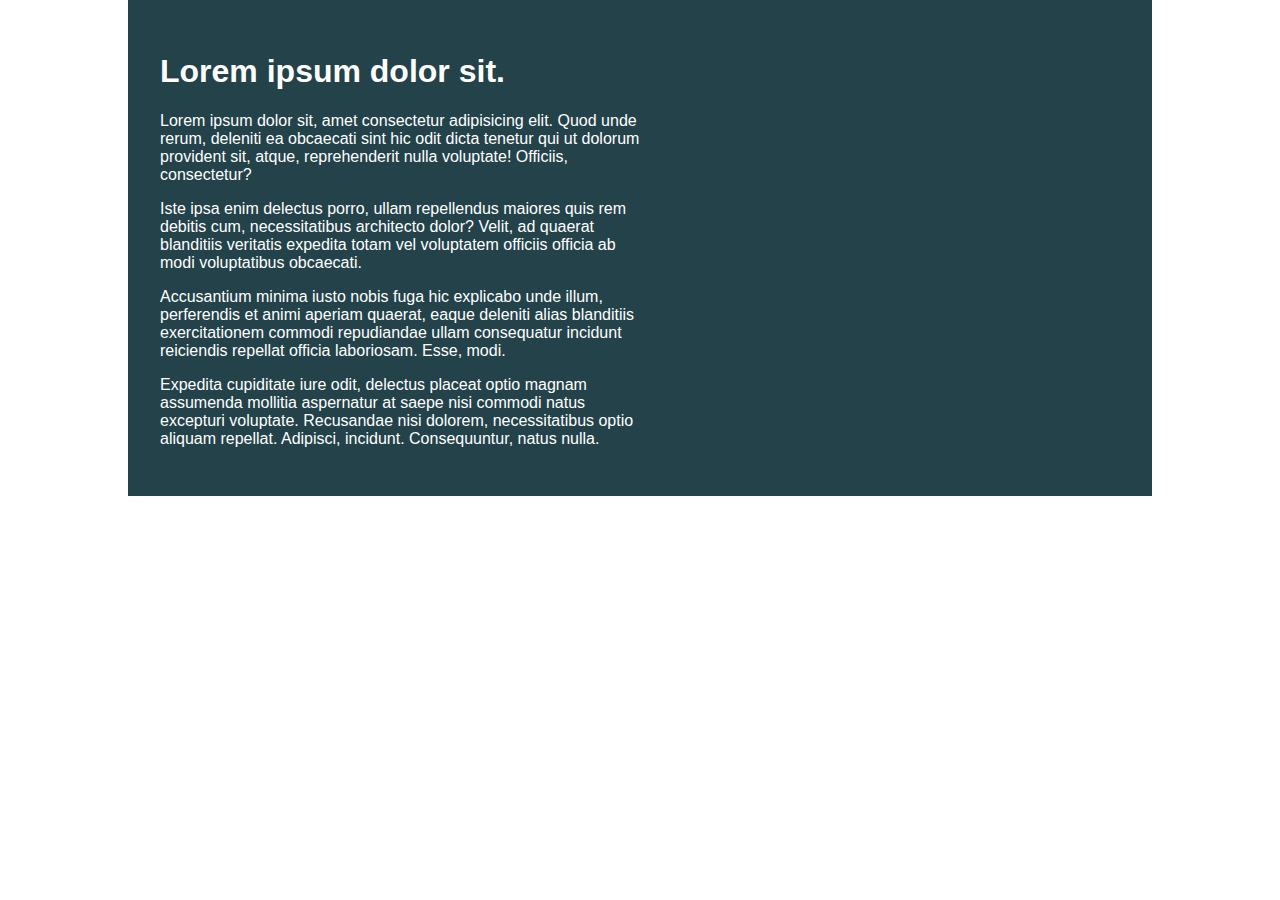
<file: challange-1/index.html>
<!DOCTYPE html>
<html lang="en">

<head>
    <meta charset="UTF-8">
    <meta name="viewport" content="width=device-width, initial-scale=1.0">
    <title>Day 01</title>

    <link rel="stylesheet" href="style.css">
</head>

<body>
    <div class="container">
        <div class="intro-content">
            <h1>Lorem ipsum dolor sit.</h1>
            <p>Lorem ipsum dolor sit, amet consectetur adipisicing elit. Quod unde rerum, deleniti ea obcaecati sint hic
                odit dicta tenetur qui ut dolorum provident sit, atque, reprehenderit nulla voluptate! Officiis,
                consectetur?</p>
            <p>Iste ipsa enim delectus porro, ullam repellendus maiores quis rem debitis cum, necessitatibus architecto
                dolor? Velit, ad quaerat blanditiis veritatis expedita totam vel voluptatem officiis officia ab modi
                voluptatibus obcaecati.</p>
            <p>Accusantium minima iusto nobis fuga hic explicabo unde illum, perferendis et animi aperiam quaerat, eaque
                deleniti alias blanditiis exercitationem commodi repudiandae ullam consequatur incidunt reiciendis
                repellat officia laboriosam. Esse, modi.</p>
            <p>Expedita cupiditate iure odit, delectus placeat optio magnam assumenda mollitia aspernatur at saepe nisi
                commodi natus excepturi voluptate. Recusandae nisi dolorem, necessitatibus optio aliquam repellat.
                Adipisci, incidunt. Consequuntur, natus nulla.</p>
        </div>
    </div>
</body>

</html>
</file>
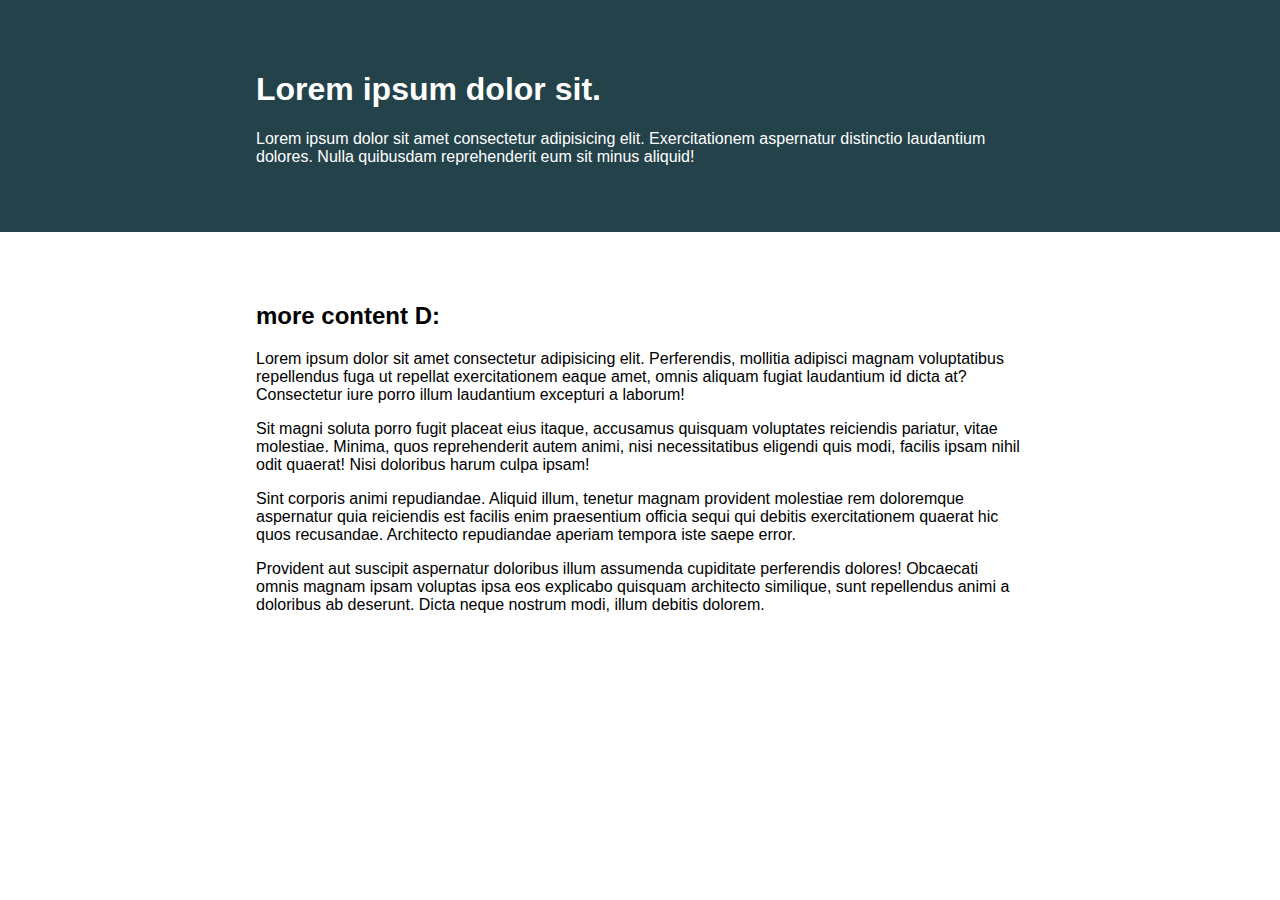
<file: challange-2/index.html>
<!DOCTYPE html>
<html lang="en">
  <head>
    <meta charset="UTF-8" />
    <meta name="viewport" content="width=device-width, initial-scale=1.0" />
    <title>Day 01</title>

    <link rel="stylesheet" href="style.css" />
  </head>
  <body>
    <div class="container">
      <div class="intro-content">
        <h1>Lorem ipsum dolor sit.</h1>
        <p>
          Lorem ipsum dolor sit amet consectetur adipisicing elit.
          Exercitationem aspernatur distinctio laudantium dolores. Nulla
          quibusdam reprehenderit eum sit minus aliquid!
        </p>
      </div>
    </div>

    <div class="content-container">
      <h2>more content D:</h2>
      <p>
        Lorem ipsum dolor sit amet consectetur adipisicing elit. Perferendis,
        mollitia adipisci magnam voluptatibus repellendus fuga ut repellat
        exercitationem eaque amet, omnis aliquam fugiat laudantium id dicta at?
        Consectetur iure porro illum laudantium excepturi a laborum!
      </p>
      <p>
        Sit magni soluta porro fugit placeat eius itaque, accusamus quisquam
        voluptates reiciendis pariatur, vitae molestiae. Minima, quos
        reprehenderit autem animi, nisi necessitatibus eligendi quis modi,
        facilis ipsam nihil odit quaerat! Nisi doloribus harum culpa ipsam!
      </p>
      <p>
        Sint corporis animi repudiandae. Aliquid illum, tenetur magnam provident
        molestiae rem doloremque aspernatur quia reiciendis est facilis enim
        praesentium officia sequi qui debitis exercitationem quaerat hic quos
        recusandae. Architecto repudiandae aperiam tempora iste saepe error.
      </p>
      <p>
        Provident aut suscipit aspernatur doloribus illum assumenda cupiditate
        perferendis dolores! Obcaecati omnis magnam ipsam voluptas ipsa eos
        explicabo quisquam architecto similique, sunt repellendus animi a
        doloribus ab deserunt. Dicta neque nostrum modi, illum debitis dolorem.
      </p>
    </div>
  </body>
</html>
</file>
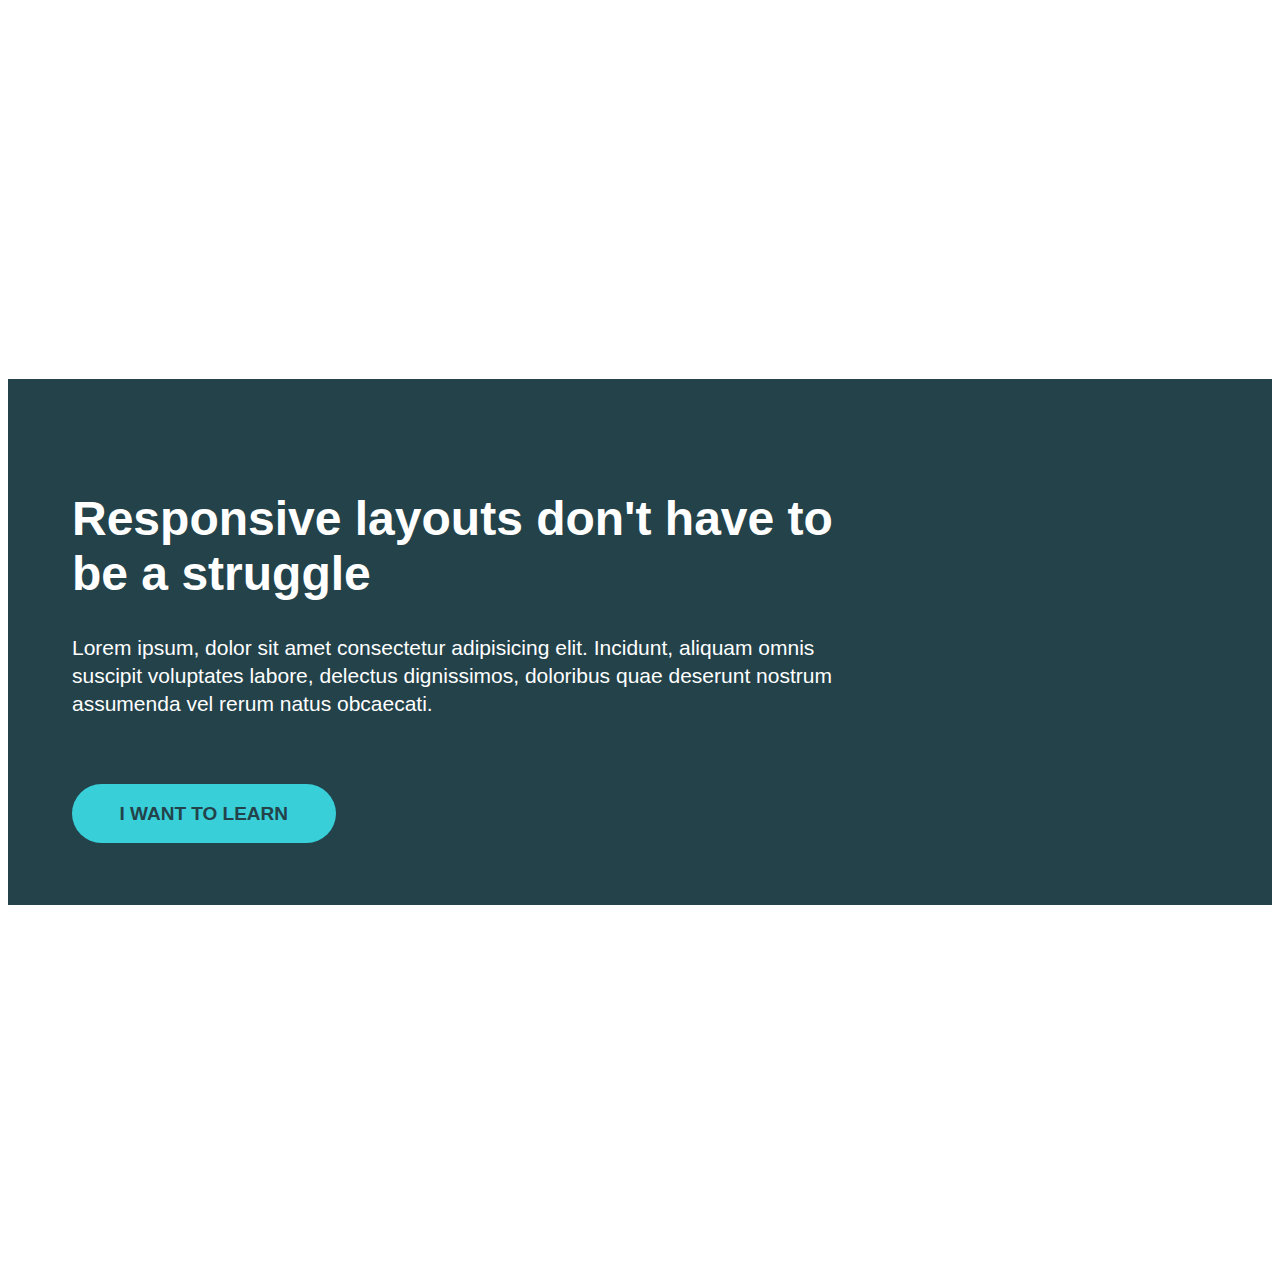
<file: challange-3/index.html>
<!DOCTYPE html>
<html lang="en">
  <head>
    <meta charset="UTF-8" />
    <meta http-equiv="X-UA-Compatible" content="IE=edge" />
    <meta name="viewport" content="width=device-width, initial-scale=1.0" />
    <link rel="stylesheet" href="style.css" />
    <title>Document</title>
  </head>
  <body>
    <div class="container">
      <header>
        <h1 class="heading">Responsive layouts don't have to be a struggle</h1>
      </header>
      <section>
        <p class="text">
          Lorem ipsum, dolor sit amet consectetur adipisicing elit. Incidunt, aliquam omnis suscipit voluptates labore, delectus dignissimos, doloribus quae deserunt nostrum assumenda vel rerum natus obcaecati.
        </p>
      </section>

      <a href="#" class="button">I WANT TO LEARN</a>
    </div>
  </body>
</html>
</file>
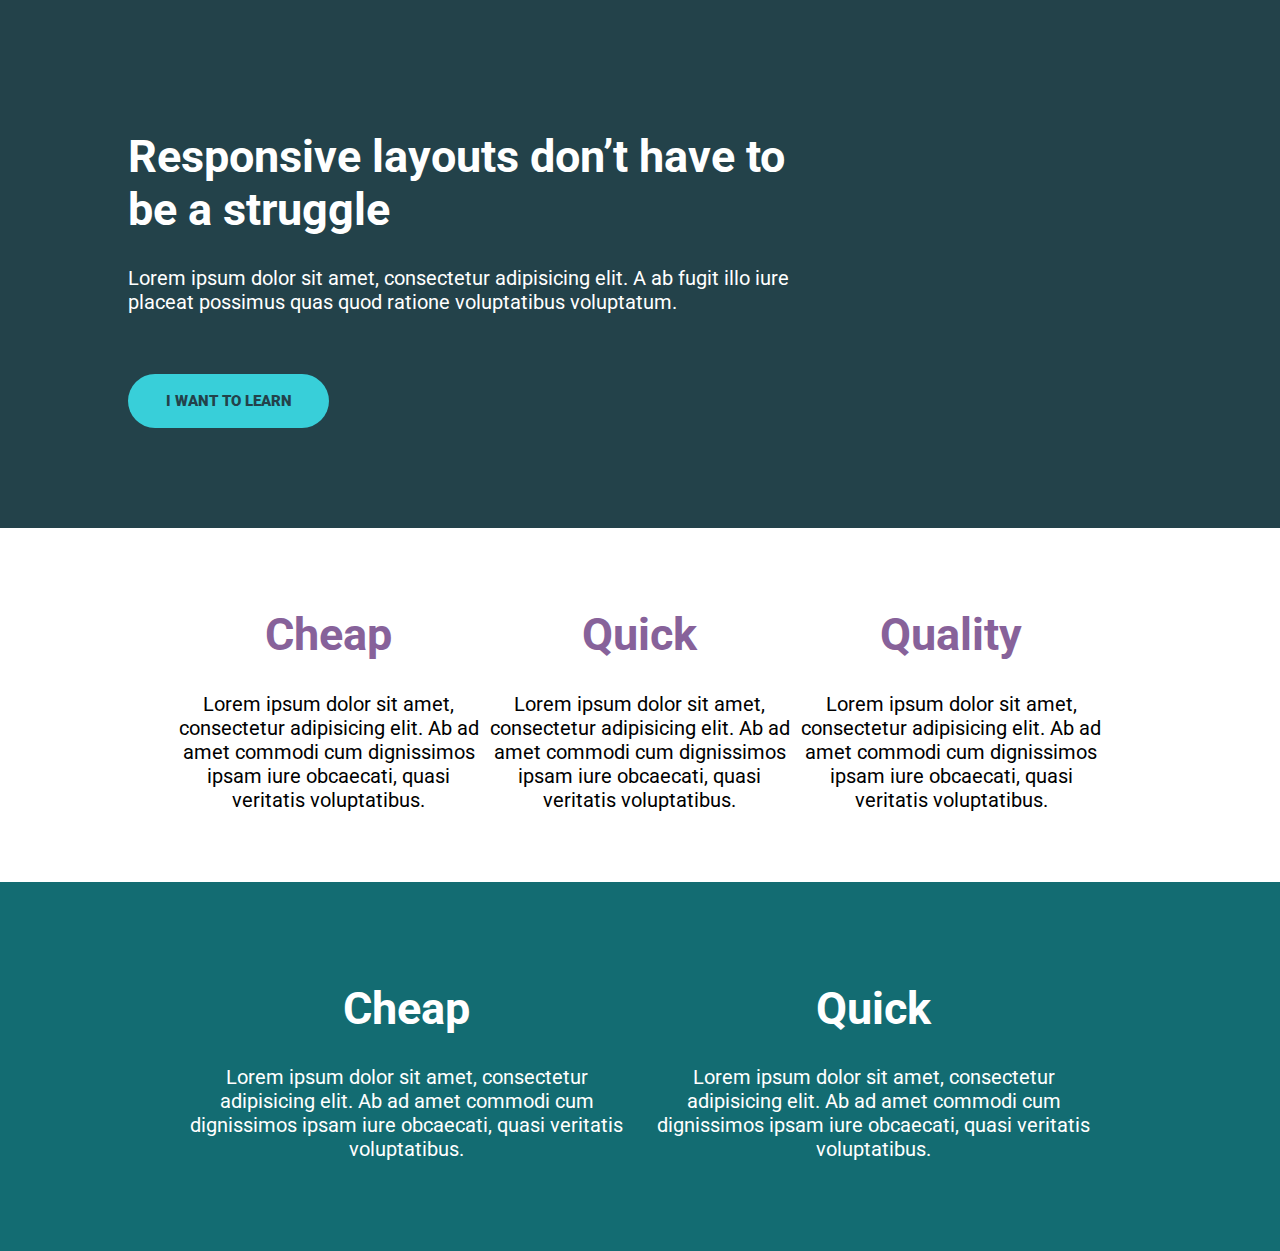
<file: flexbox-challenge-1/index.html>
<!DOCTYPE html>
<html lang="en">
<head>
    <link rel="stylesheet" href="style.css">
    <meta charset="UTF-8">
    <title>Title</title>
</head>
<body>
    <div>
        <div class='hero'>
            <div class='container'>
                <div class='hero__text'>
                    <h1 class='hero__heading'>Responsive layouts don’t have to be a struggle</h1>
                    <p class='hero__padding'>Lorem ipsum dolor sit amet, consectetur adipisicing elit. A ab fugit illo
                        iure placeat possimus quas quod ratione voluptatibus voluptatum.</p>
                    <a href='#' class='btn btn-primary'>I WANT TO LEARN</a>
                </div>
            </div>
        </div>
        <div class='section '>
            <div class='section__flex'>
                <div>
                    <h1 class='section__flex-heading-modifier'>Cheap</h1>
                    <p>Lorem ipsum dolor sit amet, consectetur adipisicing elit. Ab ad amet commodi cum dignissimos
                        ipsam
                        iure obcaecati, quasi veritatis voluptatibus.</p>
                </div>
                <div>
                    <h1 class='section__flex-heading-modifier'>Quick</h1>
                    <p>Lorem ipsum dolor sit amet, consectetur adipisicing elit. Ab ad amet commodi cum dignissimos
                        ipsam
                        iure obcaecati, quasi veritatis voluptatibus.</p>
                </div>
                <div>
                    <h1 class='section__flex-heading-modifier'>Quality</h1>
                    <p>Lorem ipsum dolor sit amet, consectetur adipisicing elit. Ab ad amet commodi cum dignissimos
                        ipsam
                        iure obcaecati, quasi veritatis voluptatibus.</p>
                </div>
            </div>
        </div>
        <div class='section section-modifier'>
            <div class='section__flex gap'>
                <div class='section__flex-modifier'>
                    <h1>Cheap</h1>
                    <p>Lorem ipsum dolor sit amet, consectetur adipisicing elit. Ab ad amet commodi cum dignissimos
                        ipsam
                        iure obcaecati, quasi veritatis voluptatibus.</p>
                </div>
                <div>
                    <h1>Quick</h1>
                    <p>Lorem ipsum dolor sit amet, consectetur adipisicing elit. Ab ad amet commodi cum dignissimos
                        ipsam
                        iure obcaecati, quasi veritatis voluptatibus.</p>
                </div>
            </div>
        </div>
    </div>
</body>
</html>
</file>
<file: challange-1/style.css>
/* INSTRUCTIONS
 *
 * 1) Limit the total width of
 *    the .intro-content to about half
 *    of it's parent
 *
 * 2) Stop the text from overflowing
 *    out the bottom at small screen
 *    widths
 *
 * You may modify the HTML if needed
 *
 */

* {
  box-sizing: border-box;
}

body {
  margin: 0;
  font-family: sans-serif;
}

.container {
  background: #23424a;
  color: white;

  width: 80%;
  margin: 0 auto;

  padding: 2em;
}

.intro-content{
  width: 50%;
}
</file>
<file: challange-2/style.css>
/* INSTRUCTIONS
 *
 * 1) Keep the text inside .intro-content
 *    in the same place, but have the background
 *    extend from one side of the viewport
 *    to the other, no matter how wide or narrow
 *    the browser is.
 *
 * 2) Limit the maximum width of the text in the
 *    bottom area.
 *
 * You may modify the HTML if needed
 * (you probably should for this challenge)
 *
 */

* {
  box-sizing: border-box;
}

body {
  margin: 0;
  font-family: sans-serif;
}

.container {
  width: 100%;
  margin: 0 auto;
  background: #23424a;
  color: white;
  padding: 50px 20%;
}

.intro-content {
  /* width: 50%; */
}

.content-container {
  width: 100%;
  margin: 0 auto;
  padding: 50px 20%;
}
</file>
<file: challange-3/style.css>
* {
  box-sizing: border-box;
  font-family: -apple-system, sans-serif;
}
html,
body {
  min-height: 100%;
  background: #fff;
}
.container {
  background-color: #23424a;
  color: white;
  margin: 30% 0;
  padding: 5em 4em;
}
.heading {
  font-size: 48px;
  max-width: 70%;
}
.text {
  font-weight: light;
  font-size: 21px;
  max-width: 70%;
  line-height: 135%;
  margin-bottom: 4em;
}

.button {
  font-weight: 600;
  background: #38cfd9;
  color: #23424a;
  border-radius: 50px;
  padding: 1em 2.5em;
  text-decoration: none;
  font-size: 19px;
}
</file>
<file: flexbox-challenge-1/style.css>
@import url('https://fonts.googleapis.com/css2?family=Roboto:wght@400;900&display=swap');

*, *::before, *::after {

    box-sizing: border-box;
    font-family: Roboto, serif;
}

body {
    margin: 0;
}

html {
    font-size: 62.5%;
}

h1 {
    font-size: 4.5rem;
}

p {
    font-size: 2.0rem;
}

.hero {
    padding: 100px 0;
    color: white;
    background-color: #23424A;
}

.container {
    width: 80%;
    max-width: 1300px;
    margin: 0 auto;
    /*border: 2px solid yellow;*/
}

.hero__text {
    width: 70%;
}

.hero__padding {
    margin-bottom: 3em;
}

.btn-primary {
    text-decoration: none;
    color: #23424A;
    font-weight: 900;
    font-size: 1.5rem;
    display: inline-block;
    padding: 1.2em 2.5em;
    border-radius: 100px;
    background-color: #38cfd9;
}

.btn:hover, .btn:focus {
    opacity: .75;
}

.section__flex {
    display: flex;
    gap: 10px;
    width: 80%;
    max-width: 1300px;
    margin: 0 auto;
    padding: 5em;
}

.section__flex-heading-modifier {

    color: #87629A;
}

.section__flex div p, .section__flex div h1 {
    text-align: center;
}

.section-modifier {
    background-color: #136C72;
    color: #fff;
    padding: 20px 0;
}

.section__flex-modifier {
    color: #fff;
}
</file>
